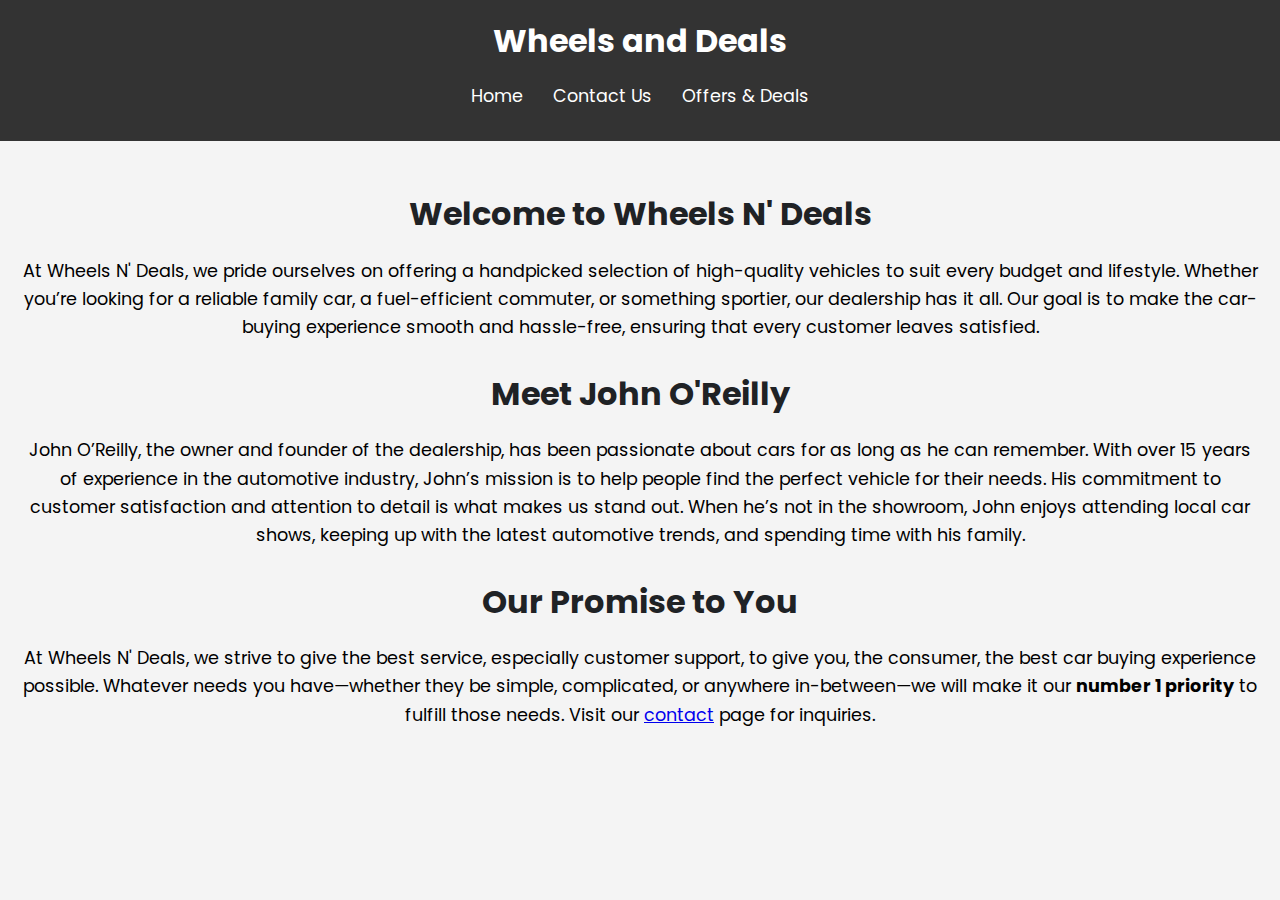
<file: pages/about.html>
<!-- AUTHOR: Bobby O'Callaghan -->

<!DOCTYPE html>
<html lang="en">
<head>
    <meta charset="UTF-8">
    <meta name="viewport" content="width=device-width, initial-scale=1.0">
    <link rel="stylesheet" href="../CSS/style_about.css">
    <title>Contact Page</title>
    <style>
        /* Inline styles for bold, larger, and centered headings */
        h1 {
            font-weight: bold;
            text-align: center;
            font-size: 2.5em; /* Adjust heading size */
        }
        h2 {
            font-weight: bold;
            text-align: center;
            font-size: 2em; /* Adjust heading size */
        }
        p {
            text-align: center;
        }
    </style>
</head>
<body>
    <header>
        <h1>Wheels and Deals</h1>
        <nav>
            <ul>
                <li><a href="../index.html">Home</a></li>
                <li><a href="../pages/contact_page.html">Contact Us</a></li>
                <li><a href="../pages/offers.html">Offers & Deals</a></li>
            </ul>
        </nav>
    </header>

    <main>
        <section>
            <h2>Welcome to Wheels N' Deals</h2>
            <p>At Wheels N' Deals, we pride ourselves on offering a handpicked selection of high-quality vehicles to suit every budget and lifestyle. Whether you’re looking for a reliable family car, a fuel-efficient commuter, or something sportier, our dealership has it all. Our goal is to make the car-buying experience smooth and hassle-free, ensuring that every customer leaves satisfied.</p>
        </section>

        <section>
            <h2>Meet John O'Reilly</h2>
            <p>John O’Reilly, the owner and founder of the dealership, has been passionate about cars for as long as he can remember. With over 15 years of experience in the automotive industry, John’s mission is to help people find the perfect vehicle for their needs. His commitment to customer satisfaction and attention to detail is what makes us stand out. When he’s not in the showroom, John enjoys attending local car shows, keeping up with the latest automotive trends, and spending time with his family.</p>
        </section>

        <section>
            <h2>Our Promise to You</h2>
            <p>At Wheels N' Deals, we strive to give the best service, especially customer support, to give you, the consumer, the best car buying experience possible. Whatever needs you have—whether they be simple, complicated, or anywhere in-between—we will make it our <b>number 1 priority</b> to fulfill those needs. Visit our <a href="../pages/contact_page.html">contact</a> page for inquiries.</p>
        </section>
    </main>
</body>
</html>
</file>
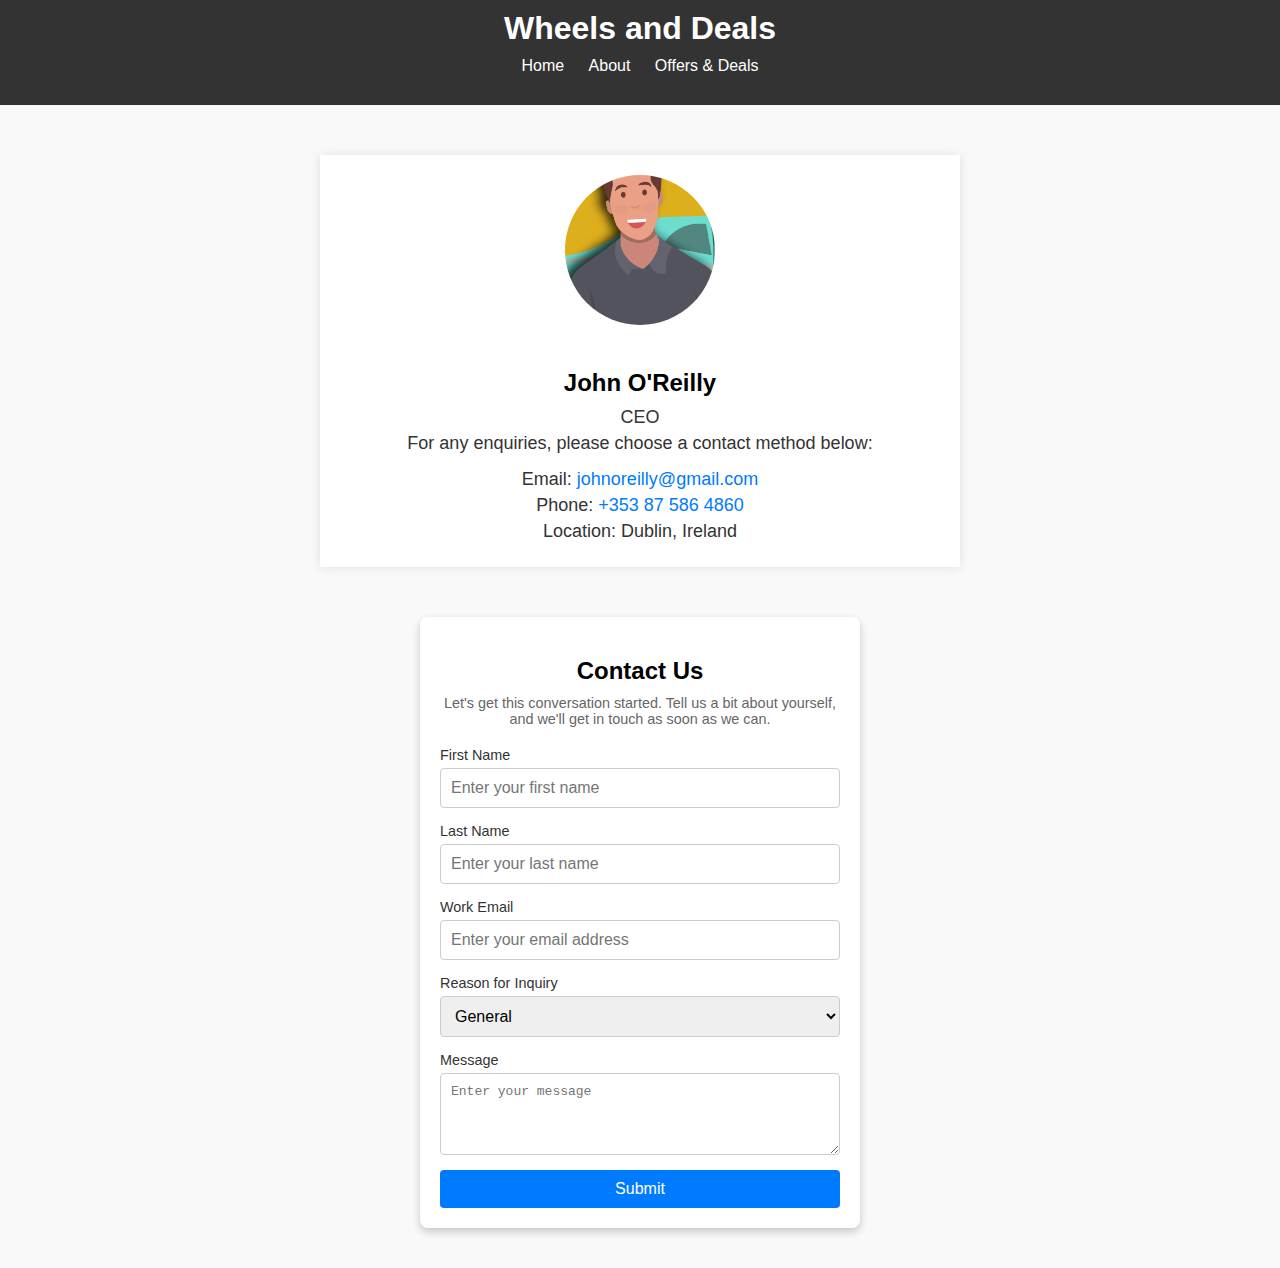
<file: pages/contact_page.html>
<!DOCTYPE html>
<html lang="en">
<head>
    <meta charset="UTF-8">
    <meta name="viewport" content="width=device-width, initial-scale=1.0">
    <link rel="stylesheet" href="../CSS/style.css">
    <title>Contact Page</title>
    <style>
        body {
            font-family: Arial, sans-serif;
            margin: 0;
            padding: 0;
            background-color: #f9f9f9;
        }

        header {
            background-color: #333;
            color: #fff;
            padding: 10px 20px;
            text-align: center;
        }

        header h1 {
            margin: 0;
        }

        header nav {
            margin-top: 10px;
        }

        header nav a {
            color: #fff;
            text-decoration: none;
            margin: 0 10px;
        }

        .contact-container {
            text-align: center;
            padding: 20px;
        }

        .contact-container img {
            width: 150px;
            border-radius: 50%;
        }

        .contact-info {
            margin-top: 15px;
        }

        .contact-info a {
            color: #007bff;
            text-decoration: none;
        }

        .form-container {
            margin: 40px auto;
            padding: 20px;
            max-width: 400px;
            background-color: #fff;
            border-radius: 8px;
            box-shadow: 0px 4px 8px rgba(0, 0, 0, 0.2);
        }

        .form-container h2 {
            text-align: center;
            font-size: 1.5em;
            margin-bottom: 10px;
        }

        .form-container p {
            text-align: center;
            font-size: 0.9em;
            margin-bottom: 20px;
            color: #666;
        }

        .form-container form {
            display: flex;
            flex-direction: column;
        }

        .form-container form label {
            margin-bottom: 5px;
            font-size: 0.9em;
            color: #333;
        }

        .form-container form input,
        .form-container form select,
        .form-container form textarea {
            margin-bottom: 15px;
            padding: 10px;
            font-size: 1em;
            border: 1px solid #ccc;
            border-radius: 4px;
        }

        .form-container form button {
            padding: 10px;
            font-size: 1em;
            color: #fff;
            background-color: #007bff;
            border: none;
            border-radius: 4px;
            cursor: pointer;
        }

        .form-container form button:hover {
            background-color: #0056b3;
        }

        .error-message {
            color: red;
            font-size: 0.9em;
            margin-top: -10px;
        }

        .success-message {
            color: green;
            font-size: 1em;
            margin-top: 20px;
        }

        .input-feedback {
            font-size: 1.2em;
            margin-left: 10px;
            display: inline-block;
        }
        
        .valid {
            color: green;
        }
        
        .invalid {
            color: red;
        }

        #form-response {
            display: none;
        }
    </style>
</head>
<body>
    
    <header>
        <h1>Wheels and Deals</h1>
        <nav>
            <a href="../index.html">Home</a>
            <a href="../pages/about.html">About</a>
            <a href="../pages/offers.html">Offers & Deals</a>
        </nav>
    </header>
    
    <div class="contact-container">
        <img src="../Media/Screenshot 2024-10-02 at 16.25.23.png" class="contact-img" alt="John O'Reilly profile picture">
        <h2>John O'Reilly</h2>
        <p>CEO</p>
        <p>For any enquiries, please choose a contact method below:</p>

        <div class="contact-info">
            <p>Email: <a href="mailto:johnoreilly@gmail.com">johnoreilly@gmail.com</a></p>
            <p>Phone: <a href="tel:+0867459275">+353 87 586 4860</a></p>
            <p>Location: Dublin, Ireland</p>
        </div>
    </div>

    <div class="form-container">
        <h2>Contact Us</h2>
        <p>Let's get this conversation started. Tell us a bit about yourself, and we'll get in touch as soon as we can.</p>
        <form id="contact-form">
            <label for="first-name">First Name</label>
            <input type="text" id="first-name" name="first-name" placeholder="Enter your first name" required>
            <span id="first-name-feedback" class="input-feedback"></span>

            <label for="last-name">Last Name</label>
            <input type="text" id="last-name" name="last-name" placeholder="Enter your last name" required>
            <span id="last-name-feedback" class="input-feedback"></span>

            <label for="email">Work Email</label>
            <input type="email" id="email" name="email" placeholder="Enter your email address" required>
            <span id="email-feedback" class="input-feedback"></span>

            <label for="inquiry-reason">Reason for Inquiry</label>
            <select id="inquiry-reason" name="inquiry-reason" required>
                <option value="general">General</option>
                <option value="feedback">Feedback</option>
                <option value="technical-support">Technical Support</option>
            </select>

            <label for="message">Message</label>
            <textarea id="message" name="message" rows="4" placeholder="Enter your message" required></textarea>
            <span id="message-feedback" class="input-feedback"></span>

            <button type="submit">Submit</button>
        </form>

        <div id="form-response" class="success-message"></div>
    </div>

    <script>
        document.getElementById("contact-form").addEventListener("submit", function(event) {
            event.preventDefault();
            
            const firstName = document.getElementById("first-name").value.trim();
            const lastName = document.getElementById("last-name").value.trim();
            const email = document.getElementById("email").value.trim();
            const message = document.getElementById("message").value.trim();
            const inquiryReason = document.getElementById("inquiry-reason").value;

            let isValid = true;

            document.getElementById("form-response").style.display = "none"; 
            document.getElementById("form-response").innerHTML = "";

            if (!firstName) {
                document.getElementById("first-name-feedback").textContent = "✖";
                document.getElementById("first-name-feedback").classList.add("invalid");
                isValid = false;
            } else {
                document.getElementById("first-name-feedback").textContent = "✔";
                document.getElementById("first-name-feedback").classList.remove("invalid");
                document.getElementById("first-name-feedback").classList.add("valid");
            }

            if (!lastName) {
                document.getElementById("last-name-feedback").textContent = "✖";
                document.getElementById("last-name-feedback").classList.add("invalid");
                isValid = false;
            } else {
                document.getElementById("last-name-feedback").textContent = "✔";
                document.getElementById("last-name-feedback").classList.remove("invalid");
                document.getElementById("last-name-feedback").classList.add("valid");
            }

            const emailPattern = /^[a-zA-Z0-9._-]+@[a-zA-Z0-9.-]+\.[a-zA-Z]{2,6}$/;
            if (!email || !email.match(emailPattern)) {
                document.getElementById("email-feedback").textContent = "Please enter a valid email address.";
                document.getElementById("email-feedback").classList.add("invalid");
                isValid = false;
            } else {
                document.getElementById("email-feedback").textContent = "✔";
                document.getElementById("email-feedback").classList.remove("invalid");
                document.getElementById("email-feedback").classList.add("valid");
            }

            if (!message) {
                document.getElementById("message-feedback").textContent = "✖";
                document.getElementById("message-feedback").classList.add("invalid");
                isValid = false;
            } else {
                document.getElementById("message-feedback").textContent = "✔";
                document.getElementById("message-feedback").classList.remove("invalid");
                document.getElementById("message-feedback").classList.add("valid");
            }

            if (isValid) {
                document.getElementById("form-response").style.display = "block"; 
                document.getElementById("form-response").textContent = "Thank you for your submission! We will get in touch with you shortly.";
                document.getElementById("form-response").classList.add("success-message");
                document.getElementById("form-response").classList.remove("error-message");

                document.getElementById("form-container").style.display = "none";
            } else {
                document.getElementById("form-response").style.display = "block"; 
                document.getElementById("form-response").textContent = "Please fix the errors and try again.";
                document.getElementById("form-response").classList.add("error-message");
                document.getElementById("form-response").classList.remove("success-message");
            }
        });
    </script>
</body>
</html>
</file>
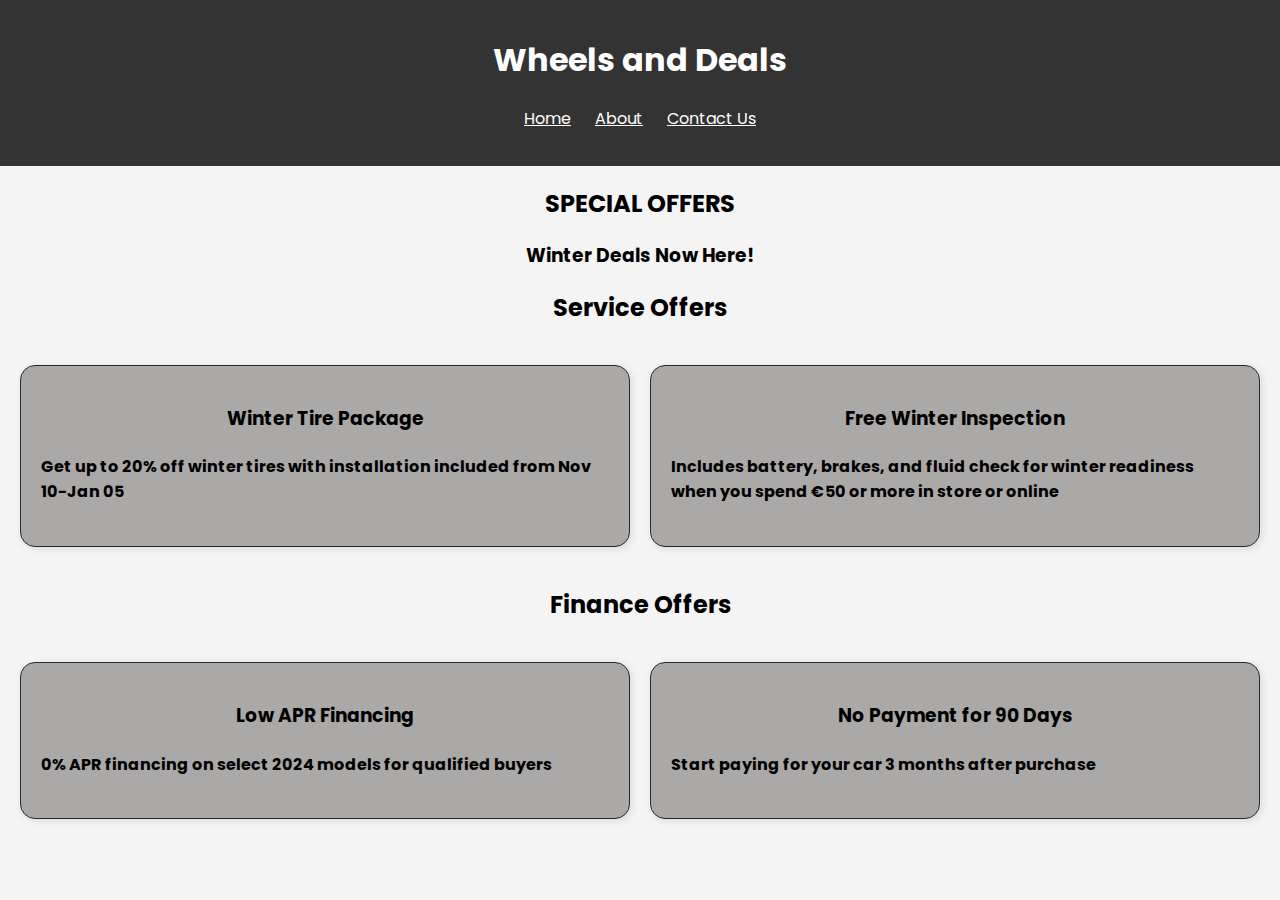
<file: pages/offers.html>
<!DOCTYPE html>
<html lang="en">
<head>
    <meta charset="UTF-8">
    <meta name="viewport" content="width=device-width, initial-scale=1.0">
    <link rel="stylesheet" href="../CSS/offers.css">
    <title>Contact Page</title>
</head>
    <body>
        <header>
            <h1>Wheels and Deals</h1>
                <nav>
                    <a href="../index.html">Home</a>
                    <a href="../pages/about.html" >About</a>
                    <a href="../pages/contact_page.html" >Contact Us</a>
                </nav>
        </header>

        <h2>SPECIAL OFFERS</h2>
        <h3>Winter Deals Now Here!</h3>
        <h2 id="SO">Service Offers</h2>

    <div class="offers-wrapper">   
        <div class="offer-box" id="container1">
            <h3>Winter Tire Package</h3>
            <h4>Get up to 20% off winter tires with installation included from Nov 10-Jan 05</h4>
        </div>
        
        <div class="offer-box" id="container2">
            <h3>Free Winter Inspection</h3>
            <h4>Includes battery, brakes, and fluid check for winter readiness when you spend €50 or more in store or online</h4>
        </div>
    </div>

    <h2 id="FO">Finance Offers</h2>

    <div class="offers-wrapper">
        <div class="offer-box" id="container3">
        <div id="container3"></div>
            <h3>Low APR Financing</h3>
            <h4>0% APR financing on select 2024 models for qualified buyers</h4>
        </div>
        
        <div class="offer-box" id="container4">
            <h3>No Payment for 90 Days</h3>
            <h4>Start paying for your car 3 months after purchase</h4>
        </div>
    </div>
    </body>
</html>
</file>
<file: CSS/style_about.css>
@import url('https://fonts.googleapis.com/css2?family=Poppins:ital,wght@0,100;0,200;0,300;0,400;0,500;0,600;0,700;0,800;0,900;1,100;1,200;1,300;1,400;1,500;1,600;1,700;1,800;1,900&display=swap');
*
body {
    font-family: 'Poppins', sans-serif;
    margin: 0;
    padding: 0;
    background-color: #f4f4f4;
    line-height: 1.6;
}

header {
    background-color: #333;
    color: #fff;
    text-align: center;
    padding: 15px 0;
}

header h1 {
    margin: 0;
    font-size: 2em;
}

/* Navigation */
nav ul {
    padding: 0;
    list-style: none;
    display: flex;
    justify-content: center;
}

nav ul li {
    margin: 0 15px;
}

nav a {
    color: #fff;
    text-decoration: none;
    font-size: 1.1em;
}

nav a:hover {
    text-decoration: underline;
}

/* Main content */
main {
    padding: 20px;
}

h2 {
    color: #1f2225;
    margin-bottom: 10px;
    font-weight: normal;
}

p {
    font-size: 1.1em;
    text-align: justify;
    margin-bottom: 20px;
}

/* Footer */
footer {
    background-color: #333;
    color: #fff;
    text-align: center;
    padding: 10px;
}

/* Mobile-responsive Styles */
@media (max-width: 768px) {
    header h1 {
        font-size: 1.5em;
    }

    nav ul {
        flex-direction: column;
        align-items: center;
    }

    nav ul li {
        margin-bottom: 10px;
    }

    h2 {
        font-size: 1.5em;
    }

    p {
        font-size: 1em;
    }
}

@media (max-width: 480px) {
    header h1 {
        font-size: 1.2em;
    }

    nav a {
        font-size: 1em;
    }

    h2 {
        font-size: 1.3em;
    }

    p {
        font-size: 0.95em;
    }
}
</file>
<file: CSS/style.css>
@import url('https://fonts.googleapis.com/css2?family=Poppins:ital,wght@0,100;0,200;0,300;0,400;0,500;0,600;0,700;0,800;0,900;1,100;1,200;1,300;1,400;1,500;1,600;1,700;1,800;1,900&display=swap');
body {
    font-family: poppins , sans-serif;
    background-color: #f4f4f4;
    margin: 0;
    padding: 0;
}
header{
    background: #333;
    color: #fff;
    margin-top: 0;
    padding: 15px 0;
    text-align: center;
}
  
  
nav a {
    color: #fff;
    margin: 0 10px;
    text-decoration: underline
}
  
  
  
nav {
    margin: 20px 0;
    background: #333;
    padding-right: 0px;
    padding-left: 0px;
    text-align: center;
          
}
.contact-container {
    max-width: 600px;
    margin: 50px auto;
    background-color: #fff;
    padding: 20px;
    box-shadow: 0 0 10px rgba(0, 0, 0, 0.1);
    text-align: center;
}
.contact-img {
    width: 150px;
    height: 150px;
    border-radius: 50%;
    margin-bottom: 20px;
    object-fit: cover;
}
h2 {
    margin-bottom: 10px;
    font-size: 24px;
}
p {
    margin: 5px 0;
    font-size: 18px;
    color: #333;
}
.contact-info {
    margin-top: 20px;
}
.contact-info a {
    text-decoration: none;
    color: #007BFF;
}
.contact-info a:hover {
    text-decoration: underline;
}
</file>
<file: CSS/offers.css>
@import url('https://fonts.googleapis.com/css2?family=Poppins:ital,wght@0,100;0,200;0,300;0,400;0,500;0,600;0,700;0,800;0,900;1,100;1,200;1,300;1,400;1,500;1,600;1,700;1,800;1,900&display=swap');

body {
    font-family: Poppins, sans-serif;
    margin: 0;
    padding: 0;
    background-color: #f4f4f4;
}

header {
    background: #333;
    color: #fff;
    margin-top: 0;
    padding: 15px 0;
    text-align: center;
}

nav {
    margin: 20px 0;
    background: #333;
    padding: 0; 
    text-align: center;
}

nav a {
    color: #fff;
    margin: 0 10px;
    text-decoration: underline;
}

h2, h3 {
    text-align: center;
}

.offers-wrapper {
    display: grid;
    grid-template-columns: 1fr 1fr;
    gap: 20px;
    padding: 20px;
}

.offer-box {
    background-color: #aba8a8;
    padding: 20px;
    border: 1px solid #2b2929;
    border-radius: 15px;
    box-shadow: 2px 2px 8px rgba(0, 0, 0, 0.1);
}

#SO, #FO {
    text-align: center;
}
</file>
